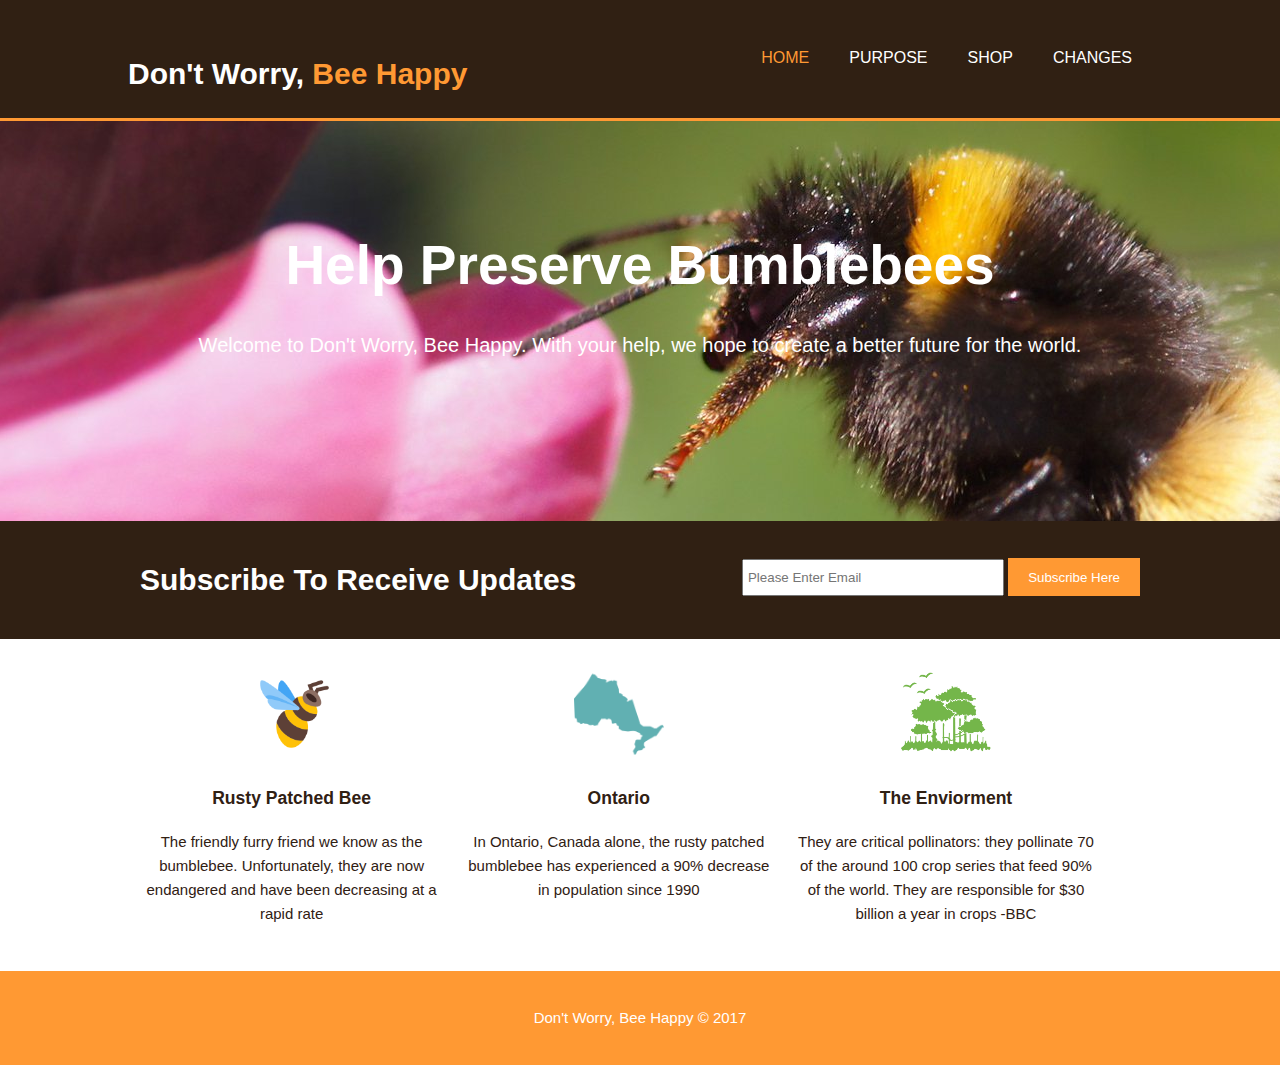
<file: index.html>
<!DOCTYPE html>
<html>
  <head>
    <meta charset="utf-8">
    <meta name="viewport" content="width=device-width">
    <meta name="description" content="Help with the preservation of bumblebees">
    <meta name="keywords" content="Bumblebees, perserve bees, help today">
    <meta name="author" content="Mohamed Eddeb and Olivia Majcher">
    <title>Don't Worry, Bee Happy | Home </title>
    <link rel="stylesheet" href="./css/style.css">
  </head>
  <body>
    <header>
      <div class="container">
        <div id="branding">
          <h1>Don't Worry,<span class="highlight"> Bee Happy</span></h1>
        </div>
        <nav>
            <ul>
              <li class="current"><a class="current"href="index.html">Home</a></li>
              <li><a href="purpose.html">Purpose</a></li>
              <li><a href="shop.html">Shop</a></li>
              <li><a href="changes.html">Changes</a></li>
            </ul>
        </nav>
      </div>
    </header>

    <section id="showcase">
      <div class="container">
        <h1>Help Preserve Bumblebees</h1>
        <p>Welcome to Don't Worry, Bee Happy. With your help, we hope to create a better future for the world.</p>
      </div>
    </section>

    <section id="newsletter">
      <div class="container">
        <h1>Subscribe To Receive Updates</h1>
        <form>
          <input type="email" placeholder="Please Enter Email">
          <button type="submit" class="button_1">Subscribe Here</button>
        </form>
      </div>
    </section>

    <section id="enclosures">
      <div class="container">
        <div class="enclosure">
          <img src="./img/logo_rpb.png">
          <h3>Rusty Patched Bee</h3>
          <p>The friendly furry friend we know as the bumblebee. Unfortunately, they are now endangered and have been decreasing at a rapid rate</p>
        </div>
        <div class="enclosure">
          <img src="./img/logo_ont.png">
          <h3>Ontario</h3>
          <p>In Ontario, Canada alone, the rusty patched bumblebee has experienced a 90% decrease in population since 1990</p>
        </div>
        <div class="enclosure">
          <img src="./img/logo_envio.png">
          <h3>The Enviorment</h3>
          <p>They are critical pollinators: they pollinate 70 of the around 100 crop series that feed 90% of the world. They are responsible for $30 billion a year in crops -BBC</p>
        </div>
      </div>
    </section>

    <footer>
      <p>Don't Worry, Bee Happy &copy; 2017</p>
    </footer>

  </body>
</html>
</file>
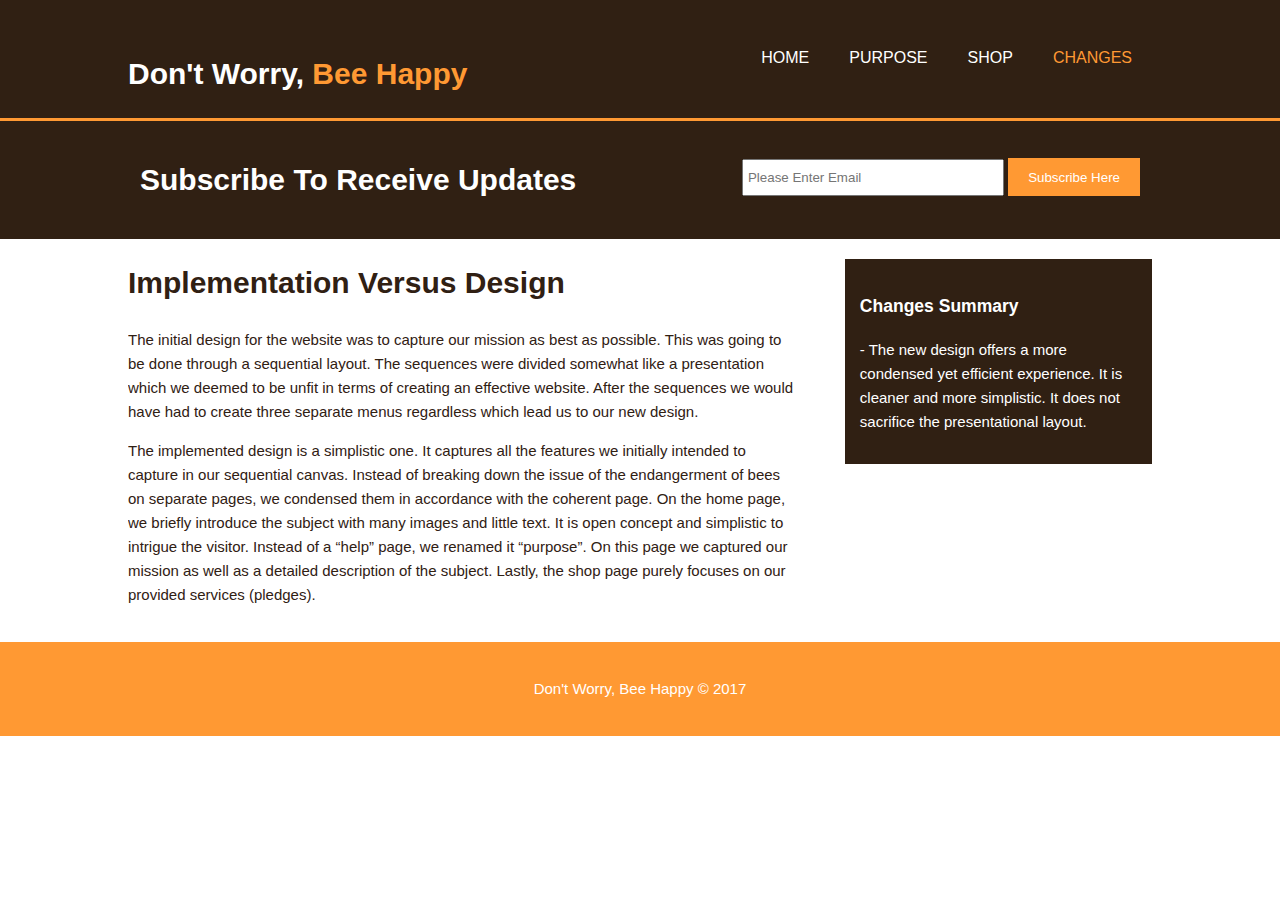
<file: changes.html>
<!DOCTYPE html>
<html>
  <head>
    <meta charset="utf-8">
    <meta name="viewport" content="width=device-width">
    <meta name="description" content="Help with the preservation of bumblebees">
    <meta name="keywords" content="Bumblebees, perserve bees, help today">
    <meta name="author" content="Mohamed Eddeb and Olivia Majcher">
    <title>Don't Worry, Bee Happy | Changes </title>
    <link rel="stylesheet" href="./css/style.css">
  </head>
  <body>
    <header>
      <div class="container">
        <div id="branding">
          <h1>Don't Worry,<span class="highlight"> Bee Happy</span></h1>
        </div>
        <nav>
            <ul>
              <li><a href="index.html">Home</a></li>
              <li><a href="purpose.html">Purpose</a></li>
              <li><a href="shop.html">Shop</a></li>
              <li class="current"><a href="changes.html">Changes</a></li>
            </ul>
        </nav>
      </div>
    </header>

    <section id="newsletter">
      <div class="container">
        <h1>Subscribe To Receive Updates</h1>
        <form>
          <input type="email" placeholder="Please Enter Email">
          <button type="submit" class="button_1">Subscribe Here</button>
        </form>
      </div>
    </section>

    <section id="main">
      <div class="container">
        <article id="main-col">
          <h1 class="page-title">Implementation Versus Design</h1>
          <p>
            The initial design for the website was to capture our mission as best as possible. This was going to be done through a sequential layout. The sequences were divided somewhat like a presentation which we deemed to be unfit in terms of creating an effective website. After the sequences we would have had to create three separate menus regardless which lead us to our new design.
          </p>
            The implemented design is a simplistic one. It captures all the features we initially intended to capture in our sequential canvas. Instead of breaking down the issue of the endangerment of bees on separate pages, we condensed them in accordance with the coherent page. On the home page, we briefly introduce the subject with many images and little text. It is open concept and simplistic to intrigue the visitor. Instead of a “help” page, we renamed it “purpose”. On this page we captured our mission as well as a detailed description of the subject. Lastly, the shop page purely focuses on our provided services (pledges).
          </p>
        </article>

        <aside id="sidebar">
          <div class="dark">
            <h3>Changes Summary</h3>
            <p>
              - The new design offers a more condensed yet efficient experience. It is cleaner and more simplistic. It does not sacrifice the presentational layout.
            </p>
          </div>
        </aside>
      </div>
    </section>

    <footer>
      <p>Don't Worry, Bee Happy &copy; 2017</p>
    </footer>

  </body>
</html>
</file>
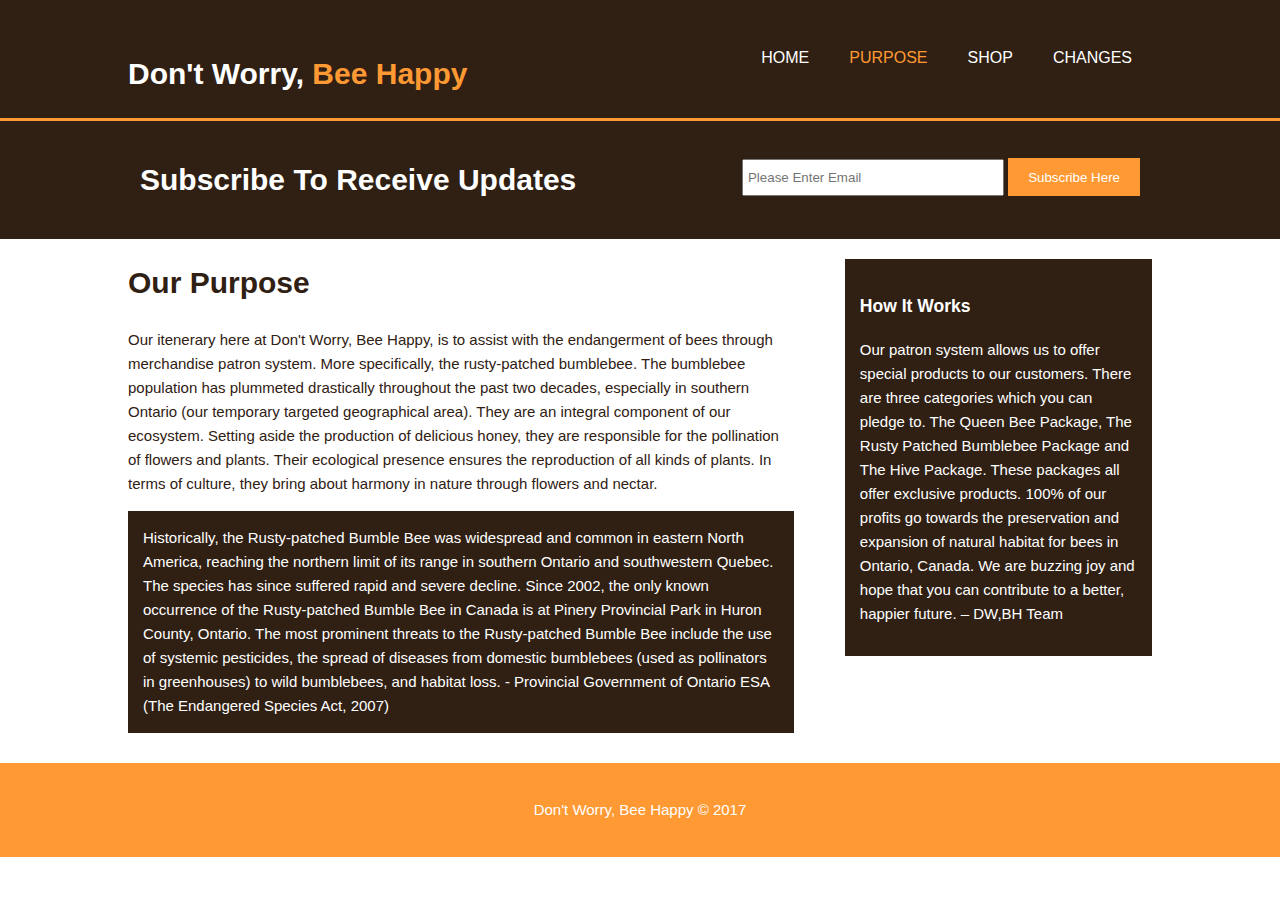
<file: purpose.html>
<!DOCTYPE html>
<html>
  <head>
    <meta charset="utf-8">
    <meta name="viewport" content="width=device-width">
    <meta name="description" content="Help with the preservation of bumblebees">
    <meta name="keywords" content="Bumblebees, perserve bees, help today">
    <meta name="author" content="Mohamed Eddeb and Olivia Majcher">
    <title>Don't Worry, Bee Happy | Purpose </title>
    <link rel="stylesheet" href="./css/style.css">
  </head>
  <body>
    <header>
      <div class="container">
        <div id="branding">
          <h1>Don't Worry,<span class="highlight"> Bee Happy</span></h1>
        </div>
        <nav>
            <ul>
              <li><a href="index.html">Home</a></li>
              <li class="current"><a href="purpose.html">Purpose</a></li>
              <li><a href="shop.html">Shop</a></li>
              <li><a href="changes.html">Changes</a></li>
            </ul>
        </nav>
      </div>
    </header>

    <section id="newsletter">
      <div class="container">
        <h1>Subscribe To Receive Updates</h1>
        <form>
          <input type="email" placeholder="Please Enter Email">
          <button type="submit" class="button_1">Subscribe Here</button>
        </form>
      </div>
    </section>

    <section id="main">
      <div class="container">
        <article id="main-col">
          <h1 class="page-title">Our Purpose</h1>
          <p>
            Our itenerary here at Don't Worry, Bee Happy, is to assist with the endangerment of bees through merchandise patron system. More specifically, the rusty-patched bumblebee. The bumblebee population has plummeted drastically throughout the past two decades, especially in southern Ontario (our temporary targeted geographical area). They are an integral component of our ecosystem. Setting aside the production of delicious honey, they are responsible for the pollination of flowers and plants. Their ecological presence ensures the reproduction of all kinds of plants. In terms of culture, they bring about harmony in nature through flowers and nectar.
          </p>
          <p class="dark">
            Historically, the Rusty-patched Bumble Bee was widespread and common in eastern North America, reaching the northern limit of its range in southern Ontario and southwestern Quebec. The species has since suffered rapid and severe decline. Since 2002, the only known occurrence of the Rusty-patched Bumble Bee in Canada is at Pinery Provincial Park in Huron County, Ontario. The most prominent threats to the Rusty-patched Bumble Bee include the use of systemic pesticides, the spread of diseases from domestic bumblebees (used as pollinators in greenhouses) to wild bumblebees, and habitat loss. - Provincial Government of Ontario ESA (The Endangered Species Act, 2007)
          </p>
        </article>

        <aside id="sidebar">
          <div class="dark">
            <h3>How It Works</h3>
            <p>
              Our patron system allows us to offer special products to our customers. There are three categories which you can pledge to. The Queen Bee Package, The Rusty Patched Bumblebee Package and The Hive Package. These packages all offer exclusive products. 100% of our profits go towards the preservation and expansion of natural habitat for bees in Ontario, Canada. We are buzzing joy and hope that you can contribute to a better, happier future. – DW,BH Team 
            </p>
          </div>
        </aside>
      </div>
    </section>

    <footer>
      <p>Don't Worry, Bee Happy &copy; 2017</p>
    </footer>

  </body>
</html>
</file>
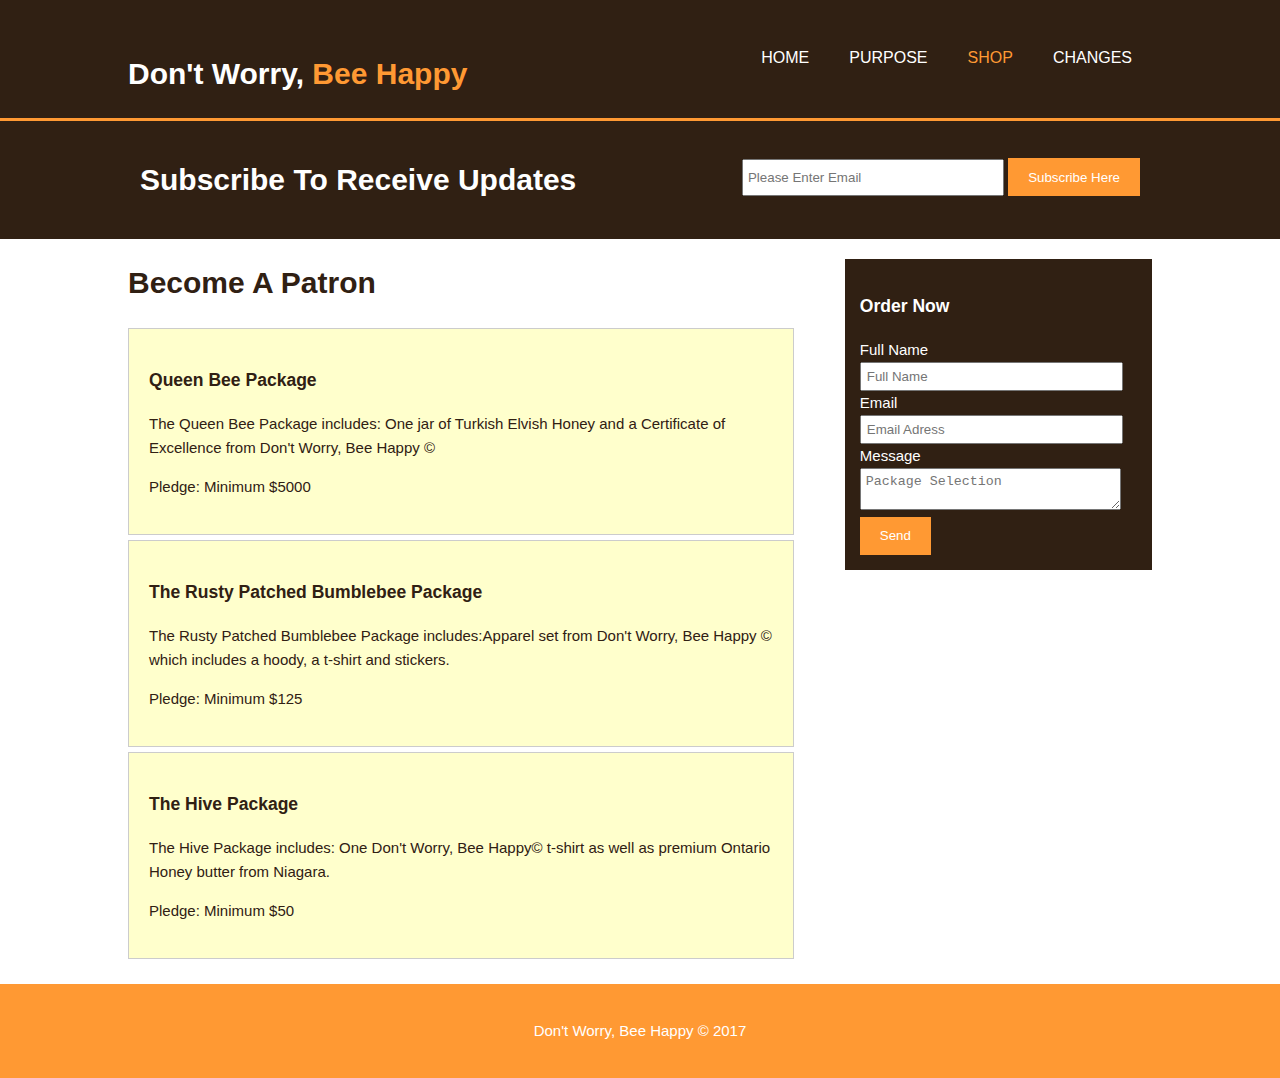
<file: shop.html>
<!DOCTYPE html>
<html>
  <head>
    <meta charset="utf-8">
    <meta name="viewport" content="width=device-width">
    <meta name="description" content="Help with the preservation of bumblebees">
    <meta name="keywords" content="Bumblebees, perserve bees, help today">
    <meta name="author" content="Mohamed Eddeb and Olivia Majcher">
    <title>Don't Worry, Bee Happy | Shop </title>
    <link rel="stylesheet" href="./css/style.css">
  </head>
  <body>
    <header>
      <div class="container">
        <div id="branding">
          <h1>Don't Worry,<span class="highlight"> Bee Happy</span></h1>
        </div>
        <nav>
            <ul>
              <li><a href="index.html">Home</a></li>
              <li><a href="purpose.html">Purpose</a></li>
              <li class="current"><a href="shop.html">Shop</a></li>
              <li><a href="changes.html">Changes</a></li>
            </ul>
        </nav>
      </div>
    </header>

    <section id="newsletter">
      <div class="container">
        <h1>Subscribe To Receive Updates</h1>
        <form>
          <input type="email" placeholder="Please Enter Email">
          <button type="submit" class="button_1">Subscribe Here</button>
        </form>
      </div>
    </section>

    <section id="main">
      <div class="container">
        <article id="main-col">
          <h1 class="page-title">Become A Patron</h1>
          <ul id="patron">
            <li>
              <h3>Queen Bee Package</h3>
              <p> The Queen Bee Package includes: One jar of Turkish Elvish Honey and a Certificate of Excellence from Don't Worry, Bee Happy &copy;
              </p>
              <p> Pledge: Minimum $5000</p>
            </li>
            <li>
              <h3>The Rusty Patched Bumblebee Package</h3>
              <p> The Rusty Patched Bumblebee Package includes:Apparel set from Don't Worry, Bee Happy &copy; which includes a hoody, a t-shirt and stickers.
              </p>
              <p> Pledge: Minimum $125</p>
            </li>
            <li>
              <h3>The Hive Package</h3>
              <p> The Hive Package includes: One Don't Worry, Bee Happy&copy; t-shirt as well as premium Ontario Honey butter from Niagara.
              </p>
              <p> Pledge: Minimum $50</p>
            </li>
          </ul>
        </article>

        <aside id="sidebar">
          <div class="dark">
            <h3>Order Now</h3>
            <form class="pledge">
              <div>
                  <label>Full Name</label><br>
                  <input type="text" placeholder="Full Name">
              </div>
              <div>
                <label>Email</label><br>
                <input type+"text" placeholder="Email Adress">
              </div>
              <div>
                <label>Message</label><br>
                <textarea placeholder="Package Selection"></textarea>
              </div>
              <button class="button_1" type="submit">Send</button>
          </form>
          </div>
        </aside>
      </div>
    </section>

    <footer>
      <p>Don't Worry, Bee Happy &copy; 2017</p>
    </footer>

  </body>
</html>
</file>
<file: css/style.css>
body{
  font:15px/1.6 Verdana, Arial, sans-serif;
  padding:0;
  margin:0;
  background-color:#ffffff;
  color:#302013;
}

/* Applicable*/
.container{
  width:80%;
  margin:auto;
  overflow:hidden;
}

ul{
  margin:0;
  padding:0;
}

.button_1{
  height:38px;
  background:#ff9933;
  border:0;
  padding-left: 20px;
  padding-right: 20px;
  color:#ffffff
}

.dark{
  padding:15px;
  background:#302013;
  color:#ffffff;
  margin-top:10px;
  margin-bottom:10px;
}
/*header*/
header{
  background:#302013;
  color:#ffffff;
  padding-top:30px;
  min-height:70px;
  border-bottom:#ff9933 3px solid;
}

header a{
  color:#ffffff;
  text-decoration:none;
  text-transform: uppercase;
  font-size: 16px;
}

header li{
  float:left;
  display:inline;
  padding: 0 20px 0 20px;
}

header #branding{
  float:left;
}

header #branding{
  margin:0;
}

header nav{
  float:right;
  margin-top:15px;
}

header .highlight, header .current a{
  color:#ff9933;
}

header a:hover{
  color:#d3d3d3;
  font-weight:bold;
}

/*showcase*/
#showcase{
  min-height:400px;
  background:url('../img/bumble.jpeg') no-repeat -450px -200px;
  text-align:center;
  color:#ffffff;
}

#showcase h1{
  margin-top:100px;
  font-size:55px;
  margin-bottom:10px;
}

#showcase p{
  font-size:20px;
}

/*newsletter*/
#newsletter{
  padding:15px;
  color:#ffffff;
  background:#302013
}

#newsletter h1{
  float:left;
}

#newsletter form {
  float:right;
  margin-top: 22px;
}

#newsletter input[type="email"]{
  padding:4px;
  height:25px;
  width:250px;
}

/* Enclosures*/
#enclosures{
  margin-top:20px;
}

#enclosures .enclosure{
  float:left;
  text-align: center;
  width:30%;
  padding:10px;
}

#enclosures .enclosure img{
  width:90px;
}

/*sidebar*/
aside#sidebar{
  float:right;
  width:30%;
  margin-top:10px;
}

aside#sidebar .pledge input, aside#sidebar .pledge textarea{
  width:90%;
  padding:5px;
}

aside#sidebar2{
  float:right;
  width:25%;
  margin-top:10px;
}

/*main-col*/
article#main-col{
  float:left;
  width:65%;
}

/* Services*/
ul#patron li{
  list-style: none;
  padding:20px;
  border: #cccccc solid 1px;
  margin-bottom:5px;
  background:#ffffcc;
}


footer{
  padding:20px;
  margin-top:20px;
  color:#ffffff;
  background-color:#ff9933;
  text-align: center;
}

/*media Queries*/
@media(max-width: 768px){
  header #branding,
  header nav,
  header nav li,
  #newsletter h1,
  #newsletter form,
  #enclosures .enclosure,
  article#main-col,
  aside#sidebar{
    float:none;
    text-align:center;
    width:100%;
  }

  header{
    padding-bottom:20px;
  }

  #showcase h1{
    margin-top:40px;
  }

  #newsletter button, .pledge button{
    display:block;
    width:100%;
  }

  #newsletter form input[type="email"], .pledge input, .pledge textarea{
    width:100%;
    margin-bottom:5px;
  }
}
</file>
